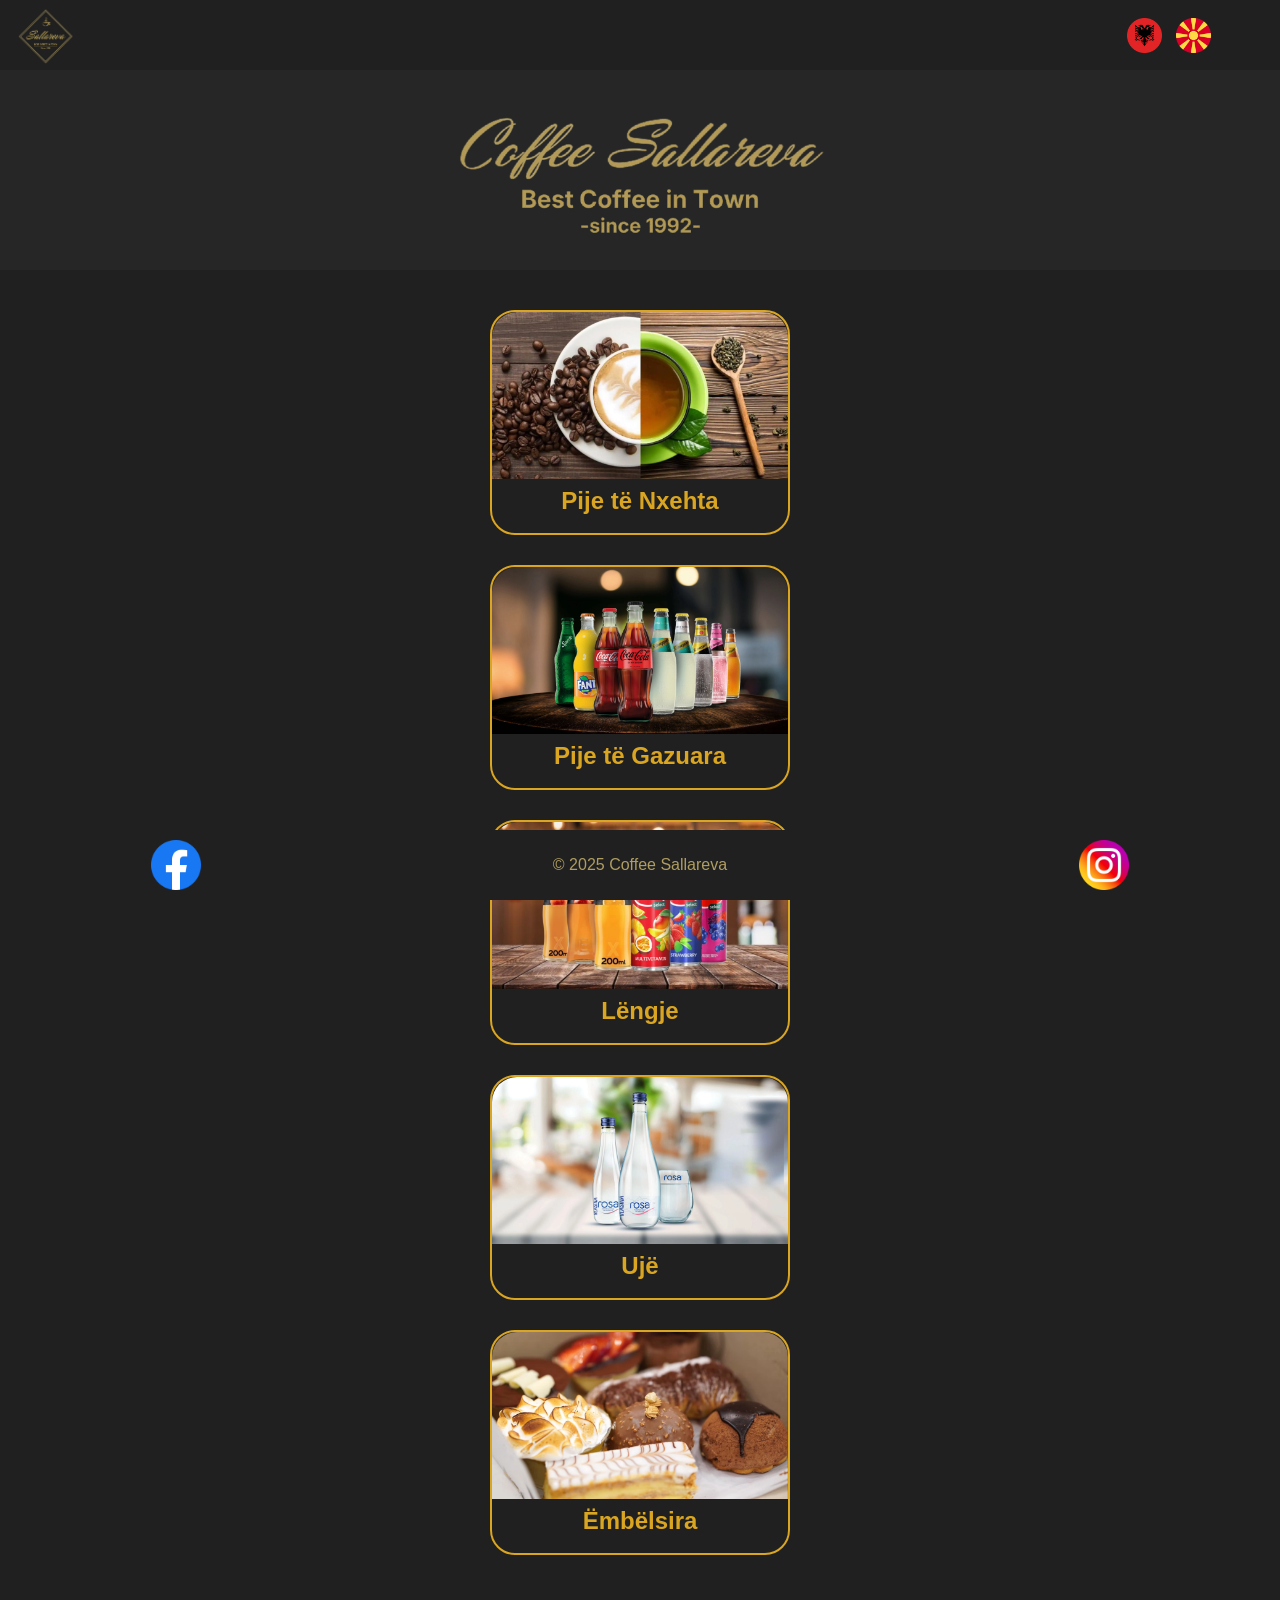
<file: index.html>
<!DOCTYPE html>
<html lang="en">
<head>
  <meta charset="UTF-8">
  <meta name="viewport" content="width=device-width, initial-scale=1.0">
  <title>Coffee Sallareva</title>
  <link rel="stylesheet" href="css/style.css">
  <link rel="shortcut icon" href="logo.jpg" type="image/x-icon">
  <style>
    @import url('https://fonts.googleapis.com/css2?family=Oswald:wght@200..700&display=swap');
  </style>
</head>
<body>
  <!--Nav-->
  <nav>
    <div style="width: 50%; height: 100%;">
      <img src="photos/nobg-logo.png" alt="" id="logo">
    </div>
    <div id="langs">
      <a href="index-mk.html">
        <img src="photos/macedonian.png" alt="" class="lang">
      </a>

      <a href="index.html" aria-current="true">
        <img src="photos/albanian.png" alt="" class="lang">
      </a>
    </div>
  </nav>

  <!--Brand Name-->
  <div id="brandname">
    <img src="photos/brandname.png" alt="" id="bname">
  </div>

  <!--Article-->
  <article>
    <div class="art">
      <a href="pn.html">
        <img src="photos/pije_te_nxehta.webp" alt="" class="artimg">
        <h1 class="artname">Pije të Nxehta</h1>
      </a>
    </div>
    <div class="art">
      <a href="pg.html">
        <img src="photos/pije_te_gazuara.webp" alt="" class="artimg">
        <h1 class="artname">Pije të Gazuara</h1>
      </a>
    </div>
    <div class="art">
      <a href="pf.html">
        <img src="photos/lengje.png" alt="" class="artimg">
        <h1 class="artname">Lëngje</h1>
      </a>
    </div>
    <div class="art">
      <a href="uje.html">
        <img src="photos/uje.webp" alt="" class="artimg">
        <h1 class="artname">Ujë</h1>
      </a>
    </div>
     <div class="art">
      <a href="emb.html">
        <img src="photos/embelsira.webp" alt="" class="artimg">
        <h1 class="artname">Ëmbëlsira</h1>
      </a>
    </div>
  </article>

  <!--Footer-->
  <footer>
    <div id="social1">
      <a href="https://www.facebook.com/CoffeeSallareva">
        <img src="photos/facebook.png" alt="" id="soc1">
      </a>
    </div>
    <div id="copyright">
      <p id="cr">&copy; 2025 Coffee Sallareva</p>
    </div>
    <div id="social2">
      <a href="https://www.instagram.com/coffeesallareva/ ">
        <img src="photos/instagram.png" alt="" id="soc2">
      </a>
    </div>
  </footer>
</body>
</html>
</file>
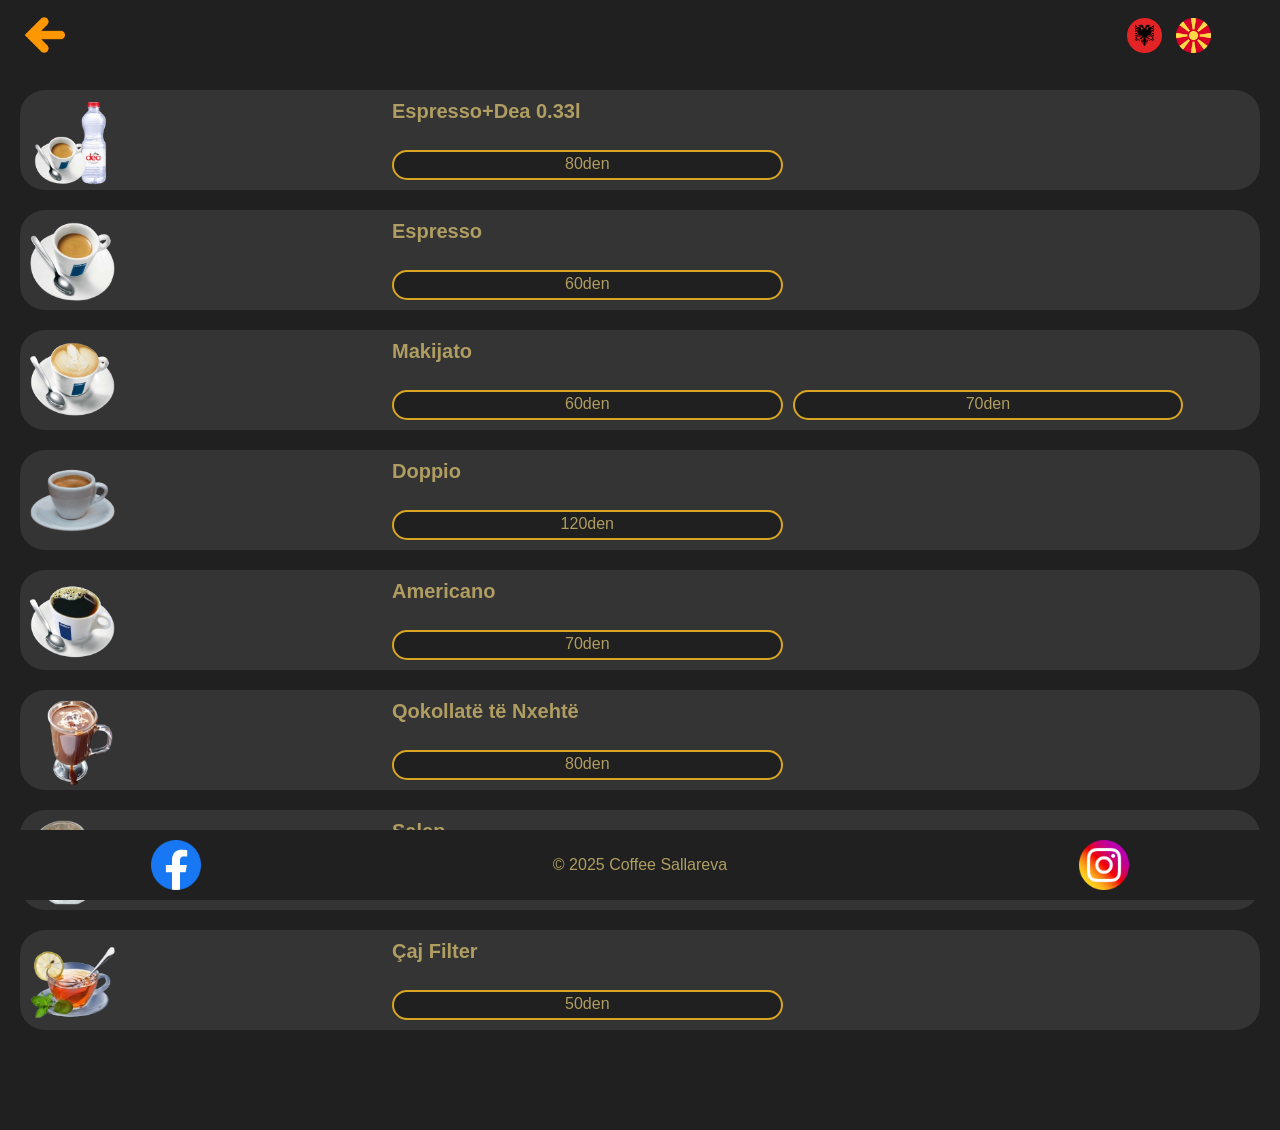
<file: pn.html>
<!DOCTYPE html>
<html lang="en">
<head>
  <meta charset="UTF-8">
  <meta name="viewport" content="width=device-width, initial-scale=1.0">
  <title>Pije të Nxehta</title>
  <link rel="stylesheet" href="css/style.css">
  <link rel="shortcut icon" href="logo.jpg" type="image/x-icon">
  <style>
    @import url('https://fonts.googleapis.com/css2?family=Oswald:wght@200..700&display=swap');
  </style>
</head>
<body>
  <!--Nav-->
  <nav>
    <div style="width: 50%; height: 100%;">
      <a href="index.html">
        <img src="photos/back.png" alt="" id="logo" style="width: 40px; margin: 15px 25px;">
      </a>
    </div>
    <div id="langs">
      <a href="pn-mk.html">
        <img src="photos/macedonian.png" alt="" class="lang">
      </a>

      <a href="pn.html" aria-current="true">
        <img src="photos/albanian.png" alt="" class="lang">
      </a>
    </div>
  </nav>

  <!--Article-->
  <article id="art">
    <div class="item">
      <div class="itemimg">
        <img src="photos/pn/promotion.png" alt="" class="iimg">
      </div>
      <div style="position: relative; width: 70%;">
        <div class="itemname">
          <h1 class="iname">Espresso+Dea 0.33l</h1>
        </div>
        <div class="itemprice">
          <p class="iprice">80den</p>
        </div>
      </div>
    </div>
    <div class="item">
      <div class="itemimg">
        <img src="photos/pn/espresso.png" alt="" class="iimg">
      </div>
      <div style="position: relative; width: 70%;">
        <div class="itemname">
          <h1 class="iname">Espresso</h1>
        </div>
        <div class="itemprice">
          <p class="iprice">60den</p>
        </div>
      </div>  
    </div>
    <div class="item">
      <div class="itemimg">
        <img src="photos/pn/makijato.png" alt="" class="iimg">
      </div>
      <div style="position: relative; width: 70%;">
        <div class="itemname">
          <h1 class="iname">Makijato</h1>
        </div>
        <div class="itemprice">
          <p class="iprice">60den</p>
          <p class="iprice">70den</p>
        </div>
      </div>  
    </div>
    <div class="item">
      <div class="itemimg">
        <img src="photos/pn/doppio.png" alt="" class="iimg">
      </div>
      <div style="position: relative; width: 70%;">
        <div class="itemname">
          <h1 class="iname">Doppio</h1>
        </div>
        <div class="itemprice">
          <p class="iprice">120den</p>
        </div>
      </div>  
    </div>
    <div class="item">
      <div class="itemimg">
        <img src="photos/pn/americano.png" alt="" class="iimg">
      </div>
      <div style="position: relative; width: 70%;">
        <div class="itemname">
          <h1 class="iname">Americano</h1>
        </div>
        <div class="itemprice">
          <p class="iprice">70den</p>
        </div>
      </div>
    </div>
    <div class="item">
      <div class="itemimg">
        <img src="photos/pn/hot_chocolate.png" alt="" class="iimg">
      </div>
      <div style="position: relative; width: 70%;">
        <div class="itemname">
          <h1 class="iname">Qokollatë të Nxehtë</h1>
        </div>
        <div class="itemprice">
          <p class="iprice">80den</p>
        </div>
      </div>
    </div>
    <div class="item">
      <div class="itemimg">
        <img src="photos/pn/salep.png" alt="" class="iimg">
      </div>
      <div style="position: relative; width: 70%;">
        <div class="itemname">
          <h1 class="iname">Salep</h1>
        </div>
        <div class="itemprice">
          <p class="iprice">80den</p>
        </div>
      </div>
    </div>
    <div class="item">
      <div class="itemimg">
        <img src="photos/pn/filter_tea.png" alt="" class="iimg">
      </div>
      <div style="position: relative; width: 70%;">
        <div class="itemname">
          <h1 class="iname">Çaj Filter</h1>
        </div>
        <div class="itemprice">
          <p class="iprice">50den</p>
        </div>
      </div>
    </div>
  </article>

  <!--Footer-->
  <footer>
    <div id="social1">
      <a href="https://www.facebook.com/CoffeeSallareva">
        <img src="photos/facebook.png" alt="" id="soc1">
      </a>
    </div>
    <div id="copyright">
      <p id="cr">&copy; 2025 Coffee Sallareva</p>
    </div>
    <div id="social2">
      <a href="https://www.instagram.com/coffeesallareva/ ">
        <img src="photos/instagram.png" alt="" id="soc2">
      </a>
    </div>
  </footer>
</body>
</html>
</file>
<file: css/style.css>
/*ALL*/
*
{
  box-sizing: border-box;
  padding: 0px;
  margin: 0px;
  font-family: Roboto, sans-serif;
  color: rgba(175,157,97,255);
}

body
{
  background-color: rgb(32, 32, 32);
}

/*Nav*/
nav
{
  position: fixed;
  display: flex;
  width: 100%;
  height: 70px;
  background-color: rgb(32, 32, 32);
  z-index: 1;
}

#logo
{
  width: 60px;
  margin: 7px 15px;
}

#langs
{
  position: relative;
  width: 45%;
  height: 100%;
  direction: rtl;
}

.lang
{
  width: 35px;
  margin: 17.5px 5px;
}

a
{
  text-decoration: none;
}

/*Brand Name*/
#brandname
{
  position: relative;
  width: 100%;
  height: 270px;
  background-color: rgb(38, 38, 38);
}

#bname
{
  position: absolute;
  left: 50%;
  top: 63%;
  transform: translateX(-50%) translateY(-50%);
  width: 400px;
}

/*Article*/
article
{
  position: relative;
  width: 100%;
  background-color: rgb(32, 32, 32);
  margin-bottom: 100px;
  padding-top: 40px;
}

.art
{
  border: solid 2px goldenrod;
  position: relative;
  height: 225px;
  width: 300px;
  border-radius: 25px;
  margin-bottom: 30px;
  margin: auto;
  margin-bottom: 30px;
}

.artimg
{
  border-radius: 25px 25px 0px 0px;
  width: 100%;
}

.artname
{
  text-align: center;
  padding: 4px;
  border-width: 2px 0px 0px;
  color: goldenrod ;
}

/*Footer*/
footer
{
  display: flex;
  position: fixed;
  z-index: 1;
  width: 100%;
  height: 70px;
  background-color: rgb(32, 32, 32);
  bottom: 0px;
}

#social1, #social2
{
  position: relative;
  width: 27.5%;
  height: 100%;
}

#soc1, #soc2
{
  width: 50px;
}

#copyright
{
  position: relative;
  width: 45%;
  height: 100%;
}

#cr
{
  width: max-content;
}

#soc1, #soc2, #cr
{
  position: absolute;
  left: 50%;
  top: 50%;
  transform: translateX(-50%) translateY(-50% );
}

/**/
#art
{
  width: 100%;
  padding: 90px 20px 0px;
}

.item
{
  position: relative;
  display: flex;
  width: 100%;
  height: 100px;
  border-radius: 25px;
  background-color: rgb(52, 52, 52);
  margin-bottom: 20px;
}

.itemimg
{
  width: 30%;
  height: 100%;
}

.iimg
{
  width: 85px;
  margin: 10px;
}

.itemname
{
  width: 100%;
  height: 60%;
}

.iname
{
  width: max-content;
  font-size: 20px;
  padding-top: 10px;
}

.itemprice
{
  display: flex;
  width: 100%;
  height: 30%;
}

.iprice
{
  border: solid 2px goldenrod;
  border-radius: 25px;
  text-align: center;
  width: 45%;
  padding-top: 3px;
  margin-right: 10px;
  background-color: rgb(32, 32, 32);
}
</file>
